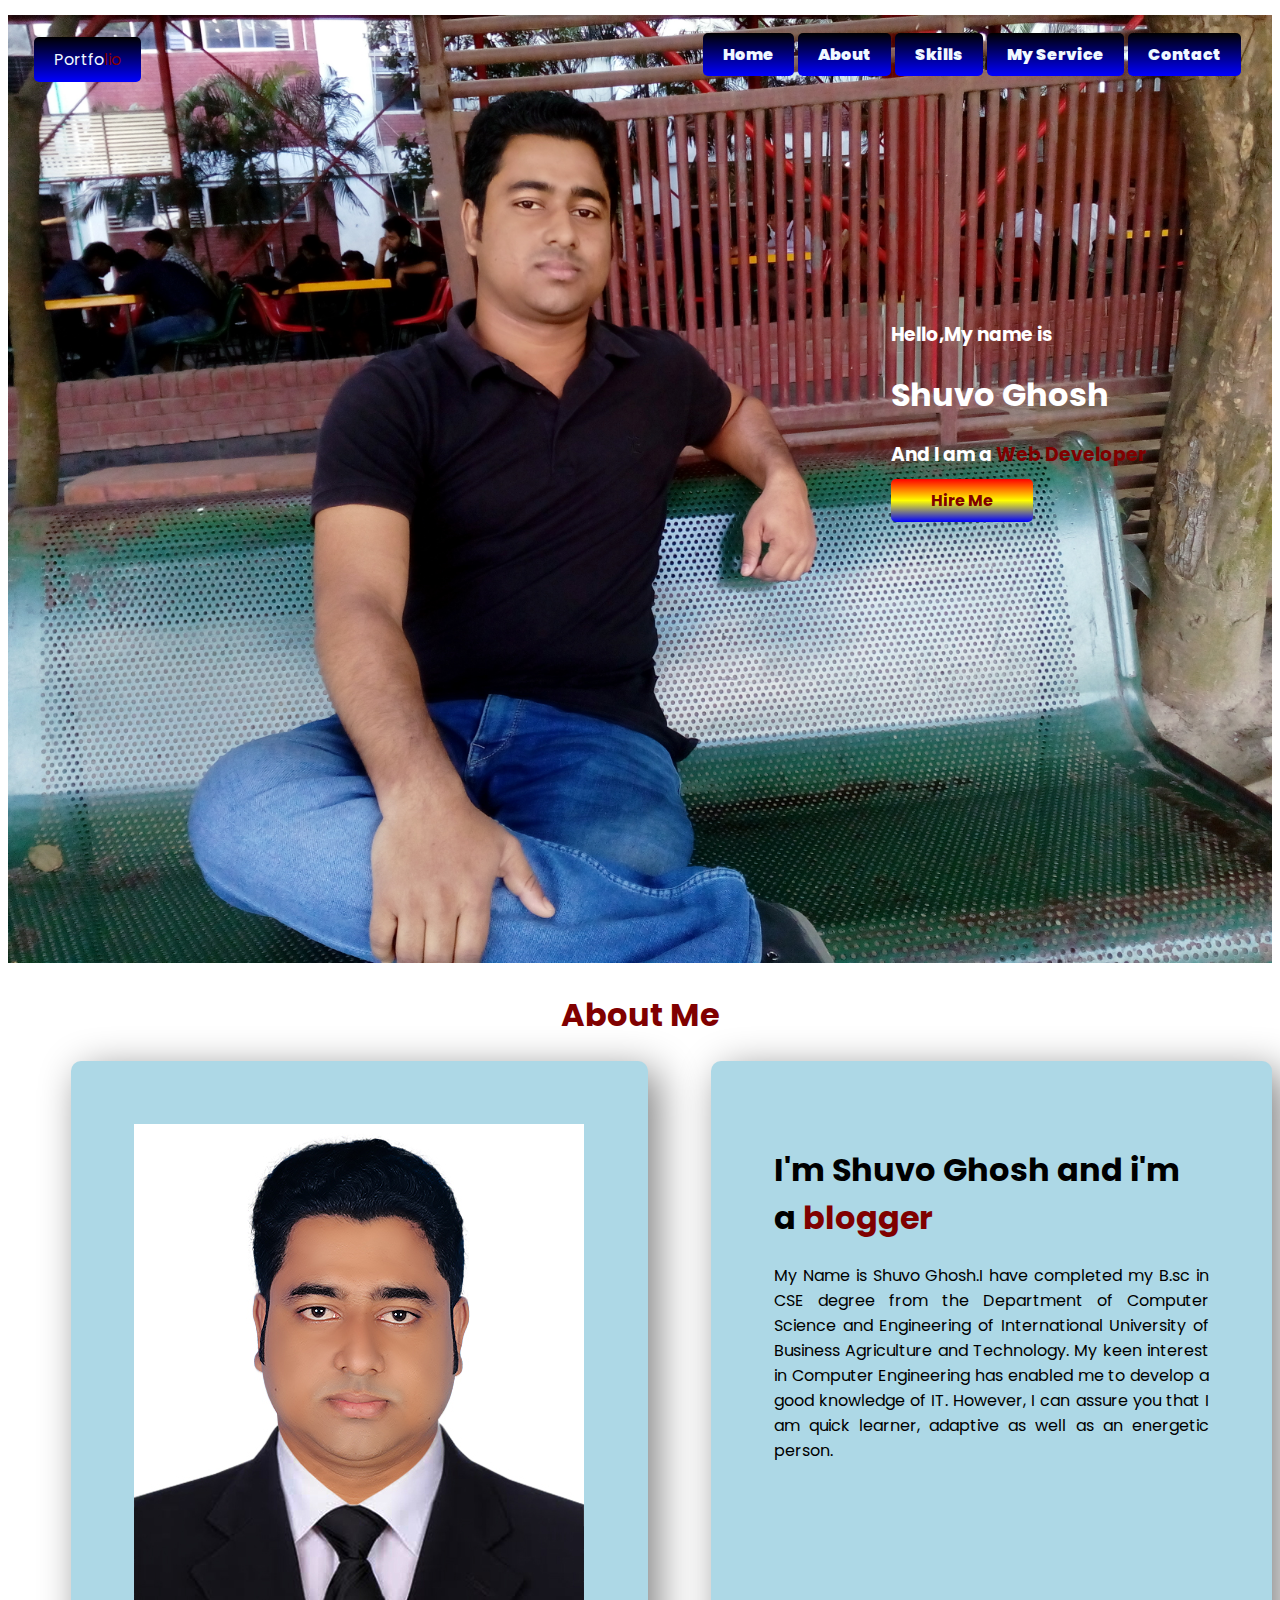
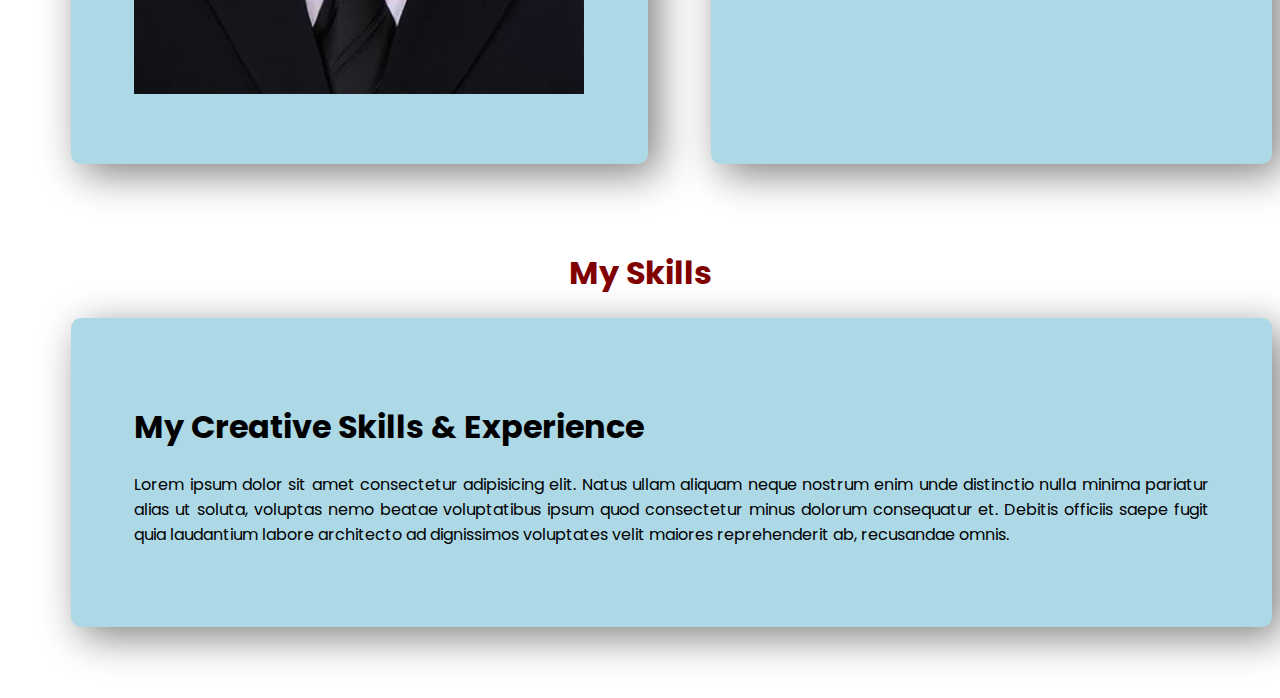
<file: index.html>
<!DOCTYPE html>
<html lang="en">
<head>
    <meta charset="UTF-8">
    <meta http-equiv="X-UA-Compatible" content="IE=edge">
    <meta name="viewport" content="width=device-width, initial-scale=1.0">
    <link rel="preconnect" href="https://fonts.googleapis.com">
    <link rel="preconnect" href="https://fonts.gstatic.com" crossorigin>
    <link href="https://fonts.googleapis.com/css2?family=Poppins:ital@1&display=swap" rel="stylesheet">
    <link rel="stylesheet" href="style.css">
    <title>My Portfolio</title>
</head>
<body>
    <!-- Navigation Var Section -->
    <section>
        
        <div class="introduct_me">
            <img src="images/shuvo1.jpg" alt="">
            <div class="nav_ver">
                <a id="portfolio_button" href="index.html">Portfo<span>lio</span> </a>
                    <div class="topnav">
                    <a class="active" href="index.html">Home</a>
                    <a target="blank" href="about.html">About</a>
                    <a href="#news">Skills</a>
                    <a href="#news">My Service</a>
                    <a href="#contact">Contact</a>
                    </div>
                    <div class="header">
                        <h3 class="h_text">Hello,My name is</h3>
                        <h1 class="h_text"> Shuvo Ghosh</h1>
                        <h3 class="h_text">And I am a <span>Web Developer</span></h3>
                        <a class="Link-button" target="blank" href="https://www.linkedin.com/in/shuvo-ghosh-a43913229/">Hire Me</a>
                    </div>
            </div>  
        </div> 
    </section>
    <!-- End Navigation Var Section -->
    <!-- About Section -->
    <section >
        <h1 style="text-align: center;"> <span>About Me</span> </h1>
        <div class="about_me">
            <div class="about_me_style">
                <img src="images/59974 (2).JPG" alt="">
            </div>
            <div class="about_me_style">
                <h1> I'm Shuvo Ghosh and i'm a <span>blogger</span></h1>
                <p>My Name is Shuvo Ghosh.I have completed my B.sc in CSE degree from the Department of Computer Science and Engineering of International University of Business Agriculture and Technology. My keen interest in Computer Engineering has enabled me to develop a good knowledge of IT. However, I can assure you that I am quick learner, adaptive as well as an energetic person.</p>
            </div>
        </div>
    </section>
    <!-- End About Section -->
    <!-- Skills section -->
    <section>
       <h1 style="text-align: center;"> <span>My Skills</span> </h1>
        <div class="skills">
            <div class="my_skills">
                <h1>My Creative Skills & Experience</h1>
              <p>Lorem ipsum dolor sit amet consectetur adipisicing elit. Natus ullam aliquam neque nostrum enim unde distinctio nulla minima pariatur alias ut soluta, voluptas nemo beatae voluptatibus ipsum quod consectetur minus dolorum consequatur et. Debitis officiis saepe fugit quia laudantium labore architecto ad dignissimos voluptates velit maiores reprehenderit ab, recusandae omnis.
              </p>
            </div>
            <!-- <div class="my_skills">
               <img src="images/skills.jpg" alt="">
            </div> -->
        </div>
    </section>
    <!-- End Skills Sections -->
   
</body>
</html>
</file>
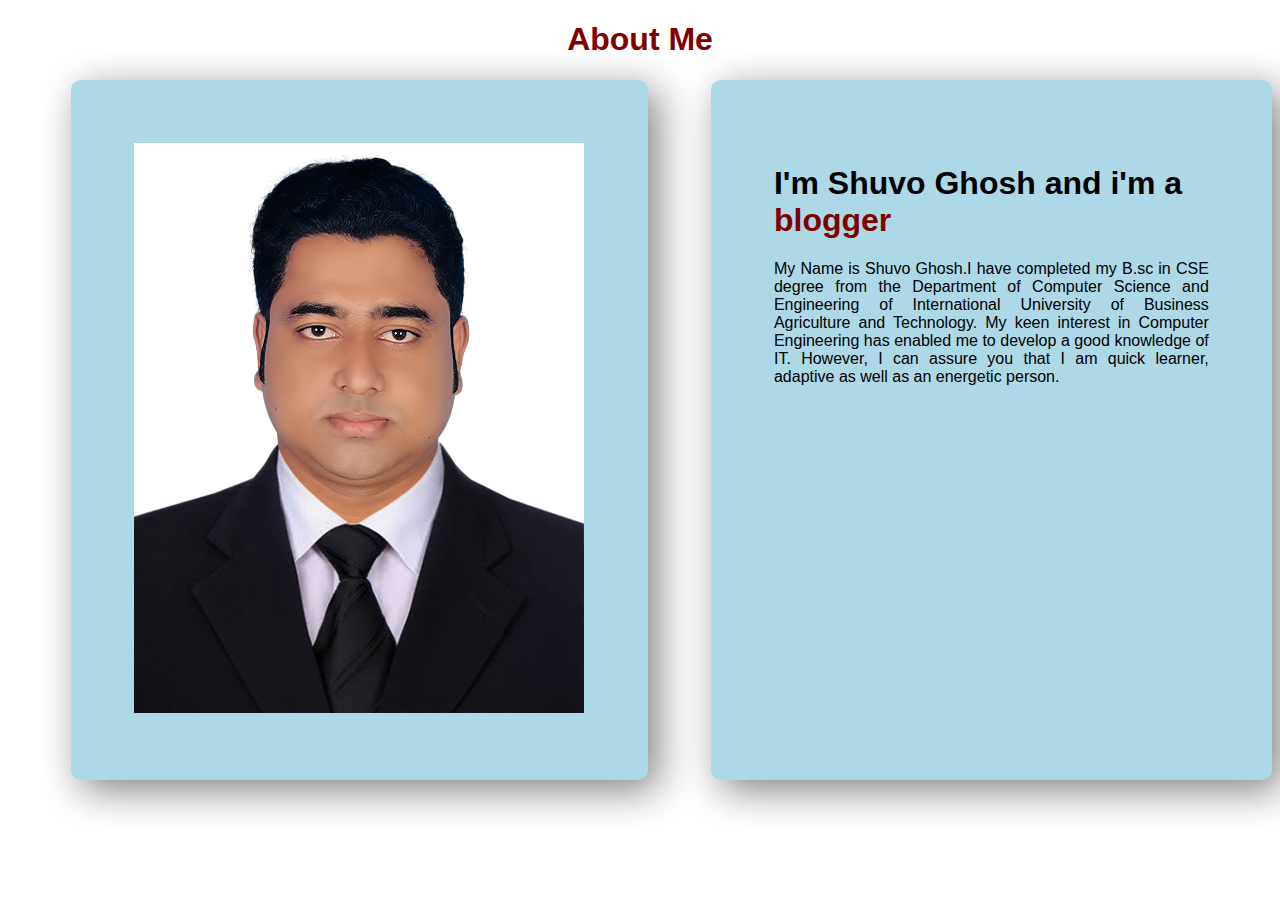
<file: about.html>
<!DOCTYPE html>
<html lang="en">
<head>
    <meta charset="UTF-8">
    <meta http-equiv="X-UA-Compatible" content="IE=edge">
    <meta name="viewport" content="width=device-width, initial-scale=1.0">
    <link rel="stylesheet" href="style.css">
    <title>About Me</title>
</head>
<body>
    <section >
        <h1 style="text-align: center;"> <span>About Me</span> </h1>
        <div class="about_me">
            <div class="about_me_style">
                <img src="images/59974 (2).JPG" alt="">
            </div>
            <div class="about_me_style">
                <h1> I'm Shuvo Ghosh and i'm a <span>blogger</span></h1>
                <p>My Name is Shuvo Ghosh.I have completed my B.sc in CSE degree from the Department of Computer Science and Engineering of International University of Business Agriculture and Technology. My keen interest in Computer Engineering has enabled me to develop a good knowledge of IT. However, I can assure you that I am quick learner, adaptive as well as an energetic person.</p>
            </div>
        </div>


    </section>
</body>
</html>
</file>
<file: style.css>
body{
    font-family: 'Poppins', sans-serif;
}
p{
    text-align: justify;
}
section{
    display: block;
    /* background-color: black; */
    /* padding: 10px; */
    margin-bottom: 5px;
    margin-top: 15px;  
}
.topnav{
    text-decoration: none;
    float: right;
    padding: 15px;
    position: absolute;
    top: 12px;
    right: 16px;
    
    
}
.topnav a{
    text-decoration: none;
    color: brown;
    font-weight: 900;
    border-radius: 5px;
    padding: 10px 20px;
    color: aliceblue;
    border-radius: 5px solid red;
    background-image: linear-gradient(black,blue);
}
#portfolio_button{
    text-decoration: none;
    border-radius: 5px;
    padding: 10px 20px;
    color: aliceblue;
    border-radius: 5px solid red;
    background-image: linear-gradient(black,blue);
    position: absolute;
    top: 12px;
    left: 16px;
    margin: 10px;
    
}
.Link-button{
    text-decoration: none;
    background-image: linear-gradient(red, yellow, blue);
    padding: 10px 40px;
    color:maroon;
    font-weight: 700;
    border-radius: 5px;
}
.introduct_me{
    position: relative;
}
.introduct_me img{
    width: 100%;
    /* position: fixed; */
}
.header{
    position: absolute;
    top: 30%;
    right: 10%;
    
}
span{
    color: maroon;
}
.h_text{
    color: white;
}
.about_me{
    display: flex;

}

.about_me_style{
    
    width:50%;
    padding: 5%;
    margin-left: 5%;
    margin-bottom: 5%;
    box-shadow: 10px 10px 40px grey;
    background-color: lightblue;
    border-radius: 10px;
   
}
.skills{
    display: flex;
    
}
.my_skills{
    width:100%;
    padding: 5%;
    margin-left: 5%;
    margin-bottom: 5%;
    box-shadow: 10px 10px 40px grey;
    background-color: lightblue;
    border-radius: 10px;
}
.my_skills img{
    width: 100%;
}
</file>
